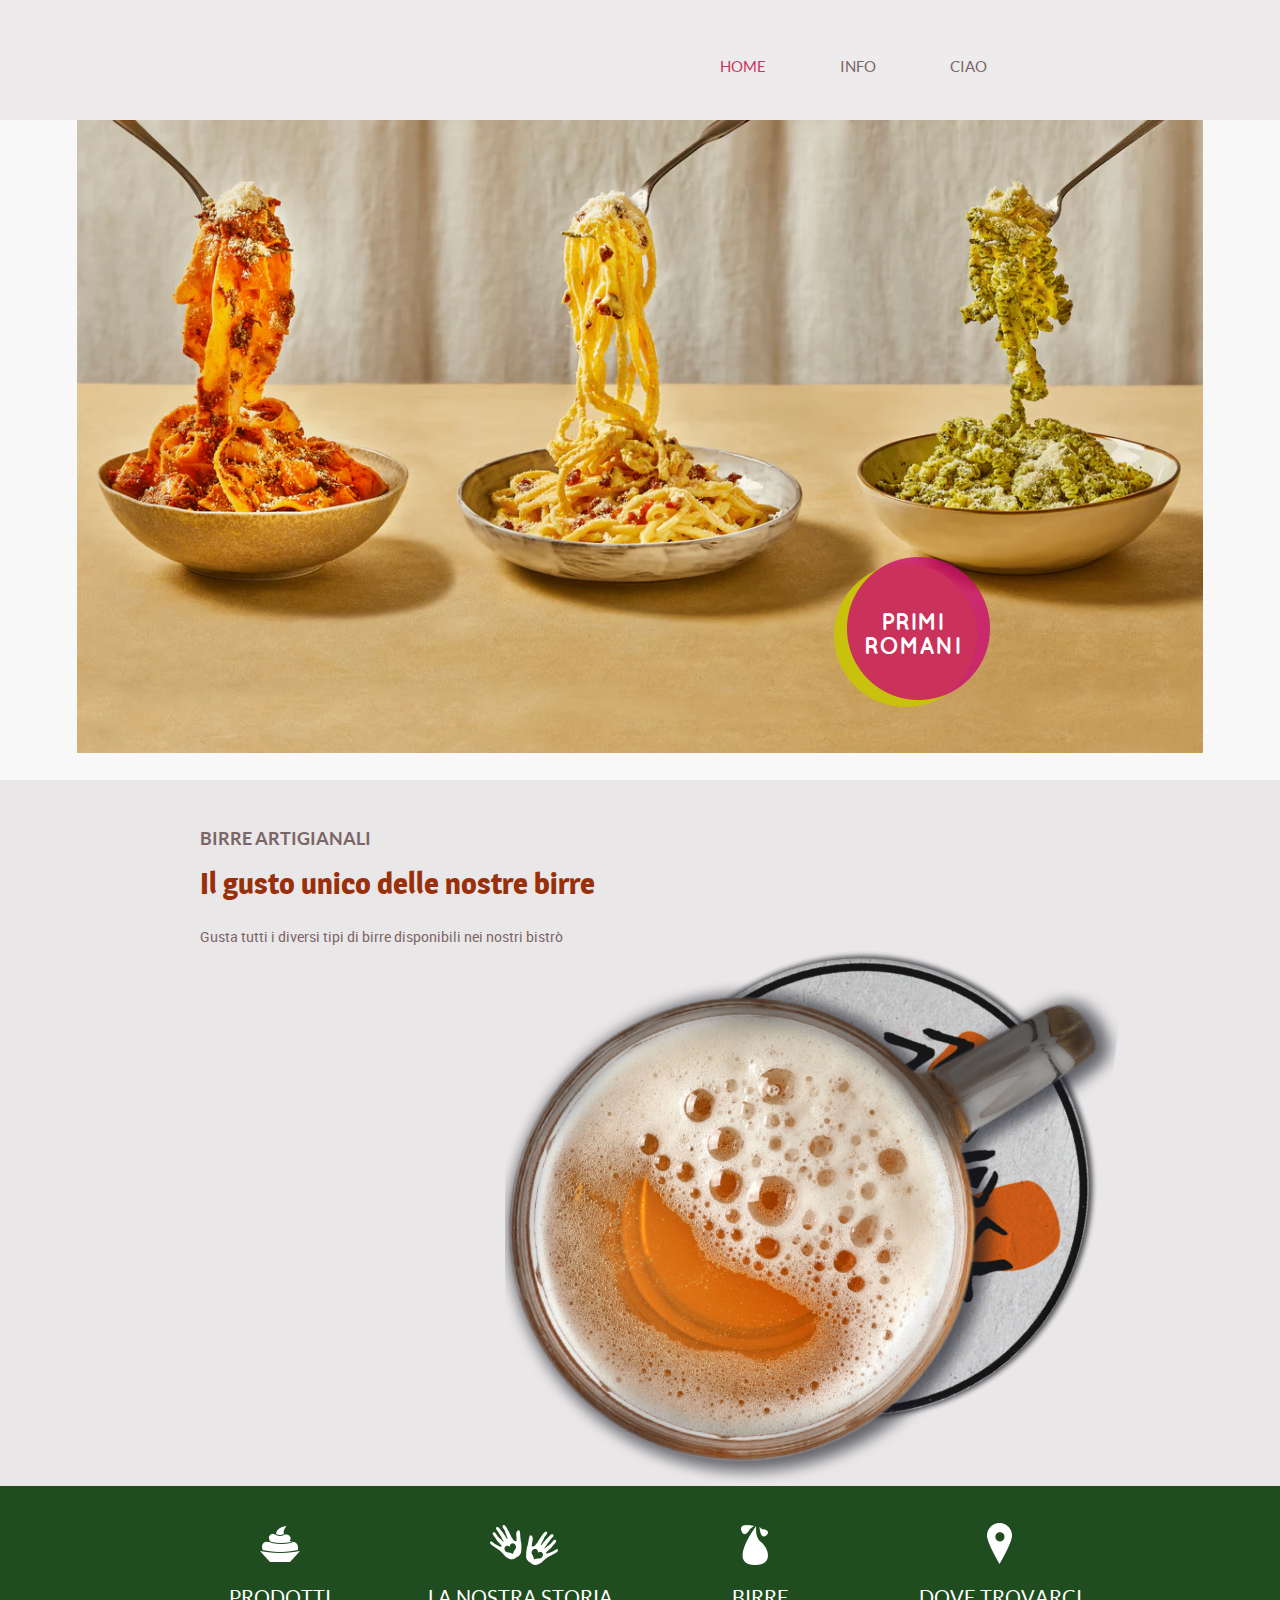
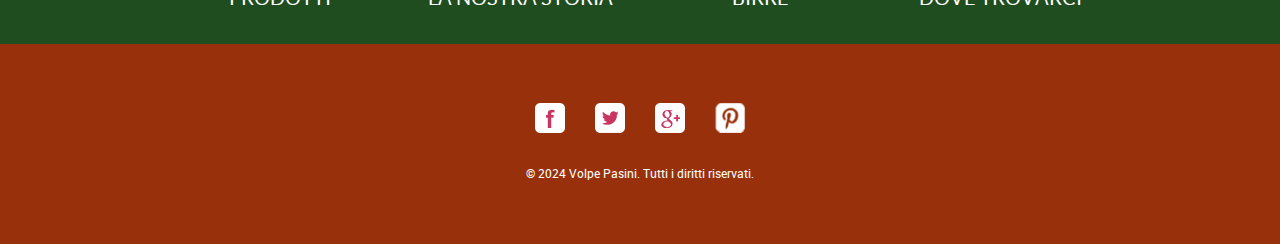
<file: index.html>
<!doctype html>
<!-- Website template by freewebsitetemplates.com -->
<html>
<head>
	<meta charset="UTF-8">
	<meta name="viewport" content="width=device-width, initial-scale=1.0">
	<title>Frozen Yogurt Shop</title>
	<link rel="stylesheet" href="css/style.css" type="text/css">
	<link rel="stylesheet" type="text/css" href="css/mobile.css">
	<script src="js/mobile.js" type="text/javascript"></script>
</head>
<body>
	<div id="page">
		<div id="header">
			<div>
				<ul id="navigation">
					<li class="selected">
						<a href="index.html">Home</a>
					</li>
					<li class="menu">
						<a href="about.html">Info</a>
						<ul class="primary">
							<li>
								<a href="product.html">Prodotti</a>
							</li>
						</ul>
					</li>
					<li>
						<a href="contact.html">ciao</a>
					</li>
				</ul>
			</div>
		</div>
		<div id="body" class="home">
			<div class="header">
				<img src="images/Trio_of_Italian_pasta_dishes_1200x1200.png" alt="">
				<div>
					<a href="product.html">Primi Romani</a>
				</div>
			</div>
			<div class="body">
				<div>
					<div>
						<h1>BIRRE ARTIGIANALI</h1>
						<h2>Il gusto unico delle nostre birre</h2>
						<p>Gusta tutti i diversi tipi di birre disponibili nei nostri bistrò</p>
					</div>
					<img src="images/beer.png" alt="">
				</div>
			</div>
			<div class="footer">
				<div>
					<ul>
						<li>
							<a href="product.html" class="product"></a>
							<h1>PRODOTTI</h1>
						</li>
						<li>
							<a href="about.html" class="about"></a>
							<h1>LA NOSTRA STORIA</h1>
						</li>
						<li>
							<a href="product.html" class="flavor"></a>
							<h1>BIRRE</h1>
						</li>
						<li>
							<a href="contact.html" class="contact"></a>
							<h1>DOVE TROVARCI</h1>
						</li>
					</ul>
				</div>
			</div>
		</div>
		<div id="footer">
			<div>
				<div class="connect">
					<a href="http://freewebsitetemplates.com/go/facebook/" class="facebook">facebook</a>
					<a href="http://freewebsitetemplates.com/go/twitter/" class="twitter">twitter</a>
					<a href="http://freewebsitetemplates.com/go/googleplus/" class="googleplus">googleplus</a>
					<a href="http://pinterest.com/fwtemplates/" class="pinterest">pinterest</a>
				</div>
				<p>&copy; 2024 Volpe Pasini. Tutti i diritti riservati.</p>
			</div>
		</div>
	</div>
</body>
</html>
</file>
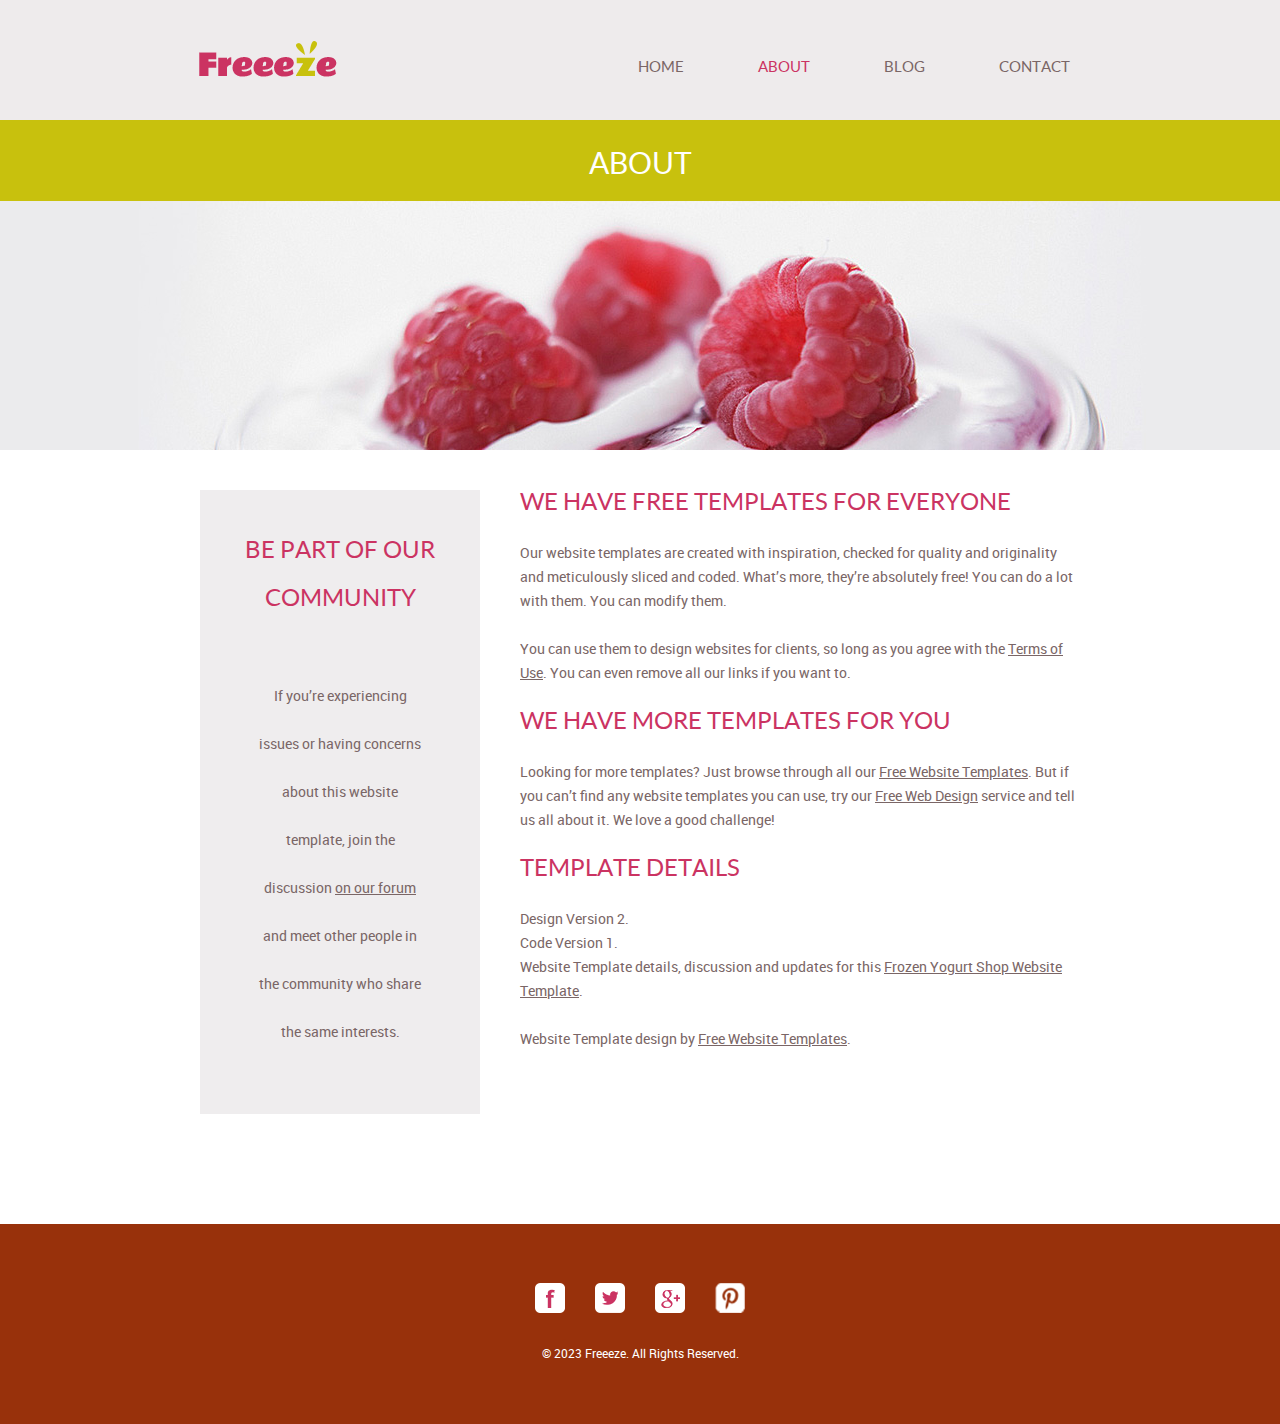
<file: about.html>
<!doctype html>
<!-- Website template by freewebsitetemplates.com -->
<html>
<head>
	<meta charset="UTF-8">
	<meta name="viewport" content="width=device-width, initial-scale=1.0">
	<title>about - Frozen Yogurt Shop</title>
	<link rel="stylesheet" href="css/style.css" type="text/css">
	<link rel="stylesheet" type="text/css" href="css/mobile.css">
	<script src="js/mobile.js" type="text/javascript"></script>
</head>
<body>
	<div id="page">
		<div id="header">
			<div>
				<a href="index.html" class="logo"><img src="images/logo.png" alt=""></a>
				<ul id="navigation">
					<li>
						<a href="index.html">Home</a>
					</li>
					<li class="menu selected">
						<a href="about.html">About</a>
						<ul class="primary">
							<li>
								<a href="product.html">Product</a>
							</li>
						</ul>
					</li>
					<li class="menu">
						<a href="blog.html">Blog</a>
						<ul class="secondary">
							<li>
								<a href="singlepost.html">Single post</a>
							</li>
						</ul>
					</li>
					<li>
						<a href="contact.html">Contact</a>
					</li>
				</ul>
			</div>
		</div>
		<div id="body">
			<div class="header">
				<div>
					<h1>About</h1>
				</div>
			</div>
			<div class="body">
				<img src="images/bg-header-about.jpg" alt="">
			</div>
			<div class="footer">
				<div class="sidebar">
					<h1>Be Part of Our Community</h1>
					<p>If you’re experiencing issues or having concerns about this website template, join the discussion <a href="http://www.freewebsitetemplates.com/forums/">on our forum</a> and meet other people in the community who share the same interests.</p>
				</div>
				<div class="article">
					<h1>We Have Free Templates For Everyone</h1>
					<p>Our website templates are created with inspiration, checked for quality and originality and meticulously sliced and coded. What’s more, they’re absolutely free! You can do a lot with them. You can modify them.</p>
					<p>You can use them to design websites for clients, so long as you agree with the <a href="http://www.freewebsitetemplates.com/about/terms/">Terms of Use</a>. You can even remove all our links if you want to.</p>
					<h1>We Have More Templates For You</h1>
					<p>Looking for more templates? Just browse through all our <a href="http://www.freewebsitetemplates.com/">Free Website Templates</a>. But if you can’t find any website templates you can use, try our <a href="http://www.freewebsitetemplates.com/freewebdesign/">Free Web Design</a> service and tell us all about it. We love a good challenge!</p>
					<h1>Template Details</h1>
					<span>Design Version 2.</span>
					<span>Code Version 1.</span>
					<p>Website Template details, discussion and updates for this <a href="http://www.freewebsitetemplates.com/discuss/frozenyogurtshop/">Frozen Yogurt Shop Website Template</a>.</p>
					<p>Website Template design by  <a href="http://www.freewebsitetemplates.com/">Free Website Templates</a>.</p>
				</div>
			</div>
		</div>
		<div id="footer">
			<div>
				<div class="connect">
					<a href="http://freewebsitetemplates.com/go/facebook/" class="facebook">facebook</a>
					<a href="http://freewebsitetemplates.com/go/twitter/" class="twitter">twitter</a>
					<a href="http://freewebsitetemplates.com/go/googleplus/" class="googleplus">googleplus</a>
					<a href="http://pinterest.com/fwtemplates/" class="pinterest">pinterest</a>
				</div>
				<p>&copy; 2023 Freeeze. All Rights Reserved.</p>
			</div>
		</div>
	</div>
</body>
</html>
</file>
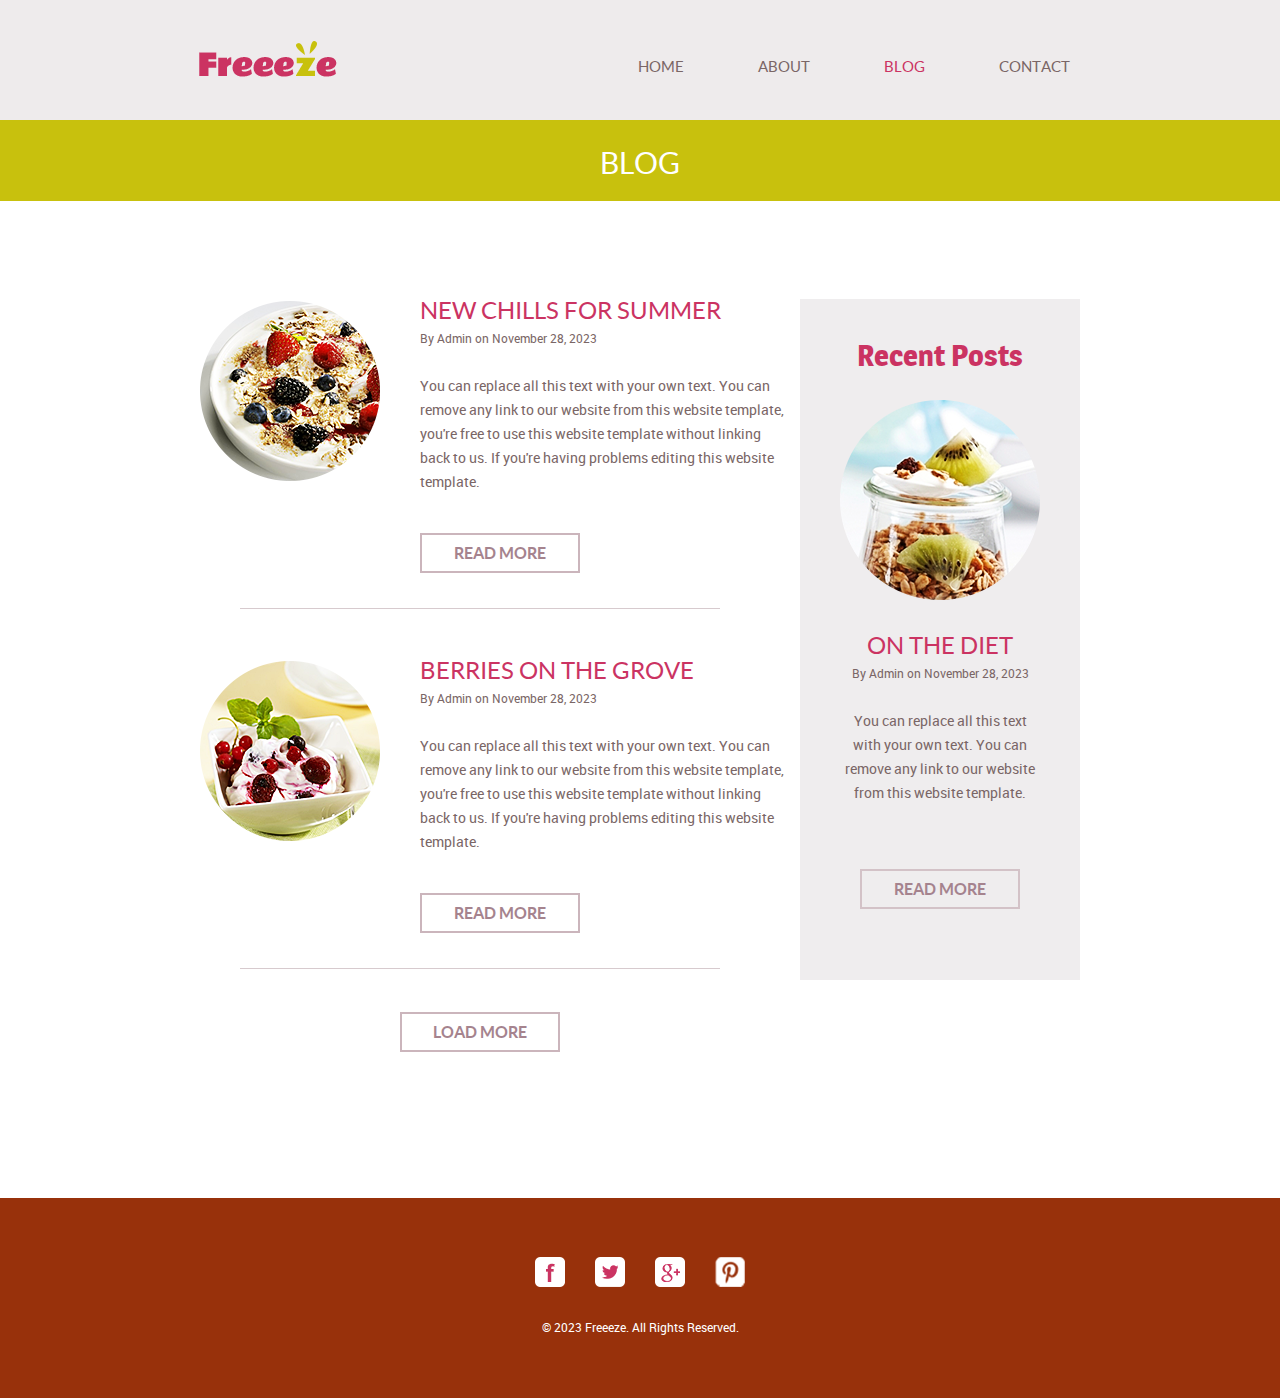
<file: blog.html>
<!doctype html>
<!-- Website template by freewebsitetemplates.com -->
<html>
<head>
	<meta charset="UTF-8">
	<meta name="viewport" content="width=device-width, initial-scale=1.0">
	<title>blog - Frozen Yogurt Shop</title>
	<link rel="stylesheet" href="css/style.css" type="text/css">
	<link rel="stylesheet" type="text/css" href="css/mobile.css">
	<script src="js/mobile.js" type="text/javascript"></script>
</head>
<body>
	<div id="page">
		<div id="header">
			<div>
				<a href="index.html" class="logo"><img src="images/logo.png" alt=""></a>
				<ul id="navigation">
					<li>
						<a href="index.html">Home</a>
					</li>
					<li class="menu">
						<a href="about.html">About</a>
						<ul class="primary">
							<li class="">
								<a href="product.html">Product</a>
							</li>
						</ul>
					</li>
					<li class="menu selected">
						<a href="blog.html">Blog</a>
						<ul class="secondary">
							<li>
								<a href="singlepost.html">Single post</a>
							</li>
						</ul>
					</li>
					<li>
						<a href="contact.html">Contact</a>
					</li>
				</ul>
			</div>
		</div>
		<div id="body">
			<div class="header">
				<div>
					<h1>Blog</h1>
				</div>
			</div>
			<div class="blog">
				<div class="featured">
					<ul>
						<li>
							<img src="images/new-chills.png" alt="">
							<div>
								<h1>NEW CHILLS FOR SUMMER</h1>
								<span>By Admin on November 28, 2023</span>
								<p>You can replace all this text with your own text. You can remove any link to our website from this website template, you're free to use this website template without linking back to us. If you're having problems editing this website template.</p>
								<a href="singlepost.html" class="more">Read More</a>
							</div>
						</li>
						<li>
							<img src="images/berries.png" alt="">
							<div>
								<h1>BERRIES ON THE GROVE</h1>
								<span>By Admin on November 28, 2023</span>
								<p>You can replace all this text with your own text. You can remove any link to our website from this website template, you're free to use this website template without linking back to us. If you're having problems editing this website template.</p>
								<a href="singlepost.html" class="more">Read More</a>
							</div>
						</li>
					</ul>
					<a href="blog.html" class="load">Load More</a>
				</div>
				<div class="sidebar">
					<h1>Recent Posts</h1>
					<img src="images/on-diet.png" alt="">
					<h2>ON THE DIET</h2>
					<span>By Admin on November 28, 2023</span>
					<p>You can replace all this text with your own text. You can remove any link to our website from this website template.</p>
					<a href="singlepost.html" class="more">Read More</a>
				</div>
			</div>
		</div>
		<div id="footer">
			<div>
				<div class="connect">
					<a href="http://freewebsitetemplates.com/go/facebook/" class="facebook">facebook</a>
					<a href="http://freewebsitetemplates.com/go/twitter/" class="twitter">twitter</a>
					<a href="http://freewebsitetemplates.com/go/googleplus/" class="googleplus">googleplus</a>
					<a href="http://pinterest.com/fwtemplates/" class="pinterest">pinterest</a>
				</div>
				<p>&copy; 2023 Freeeze. All Rights Reserved.</p>
			</div>
		</div>
	</div>
</body>
</html>
</file>
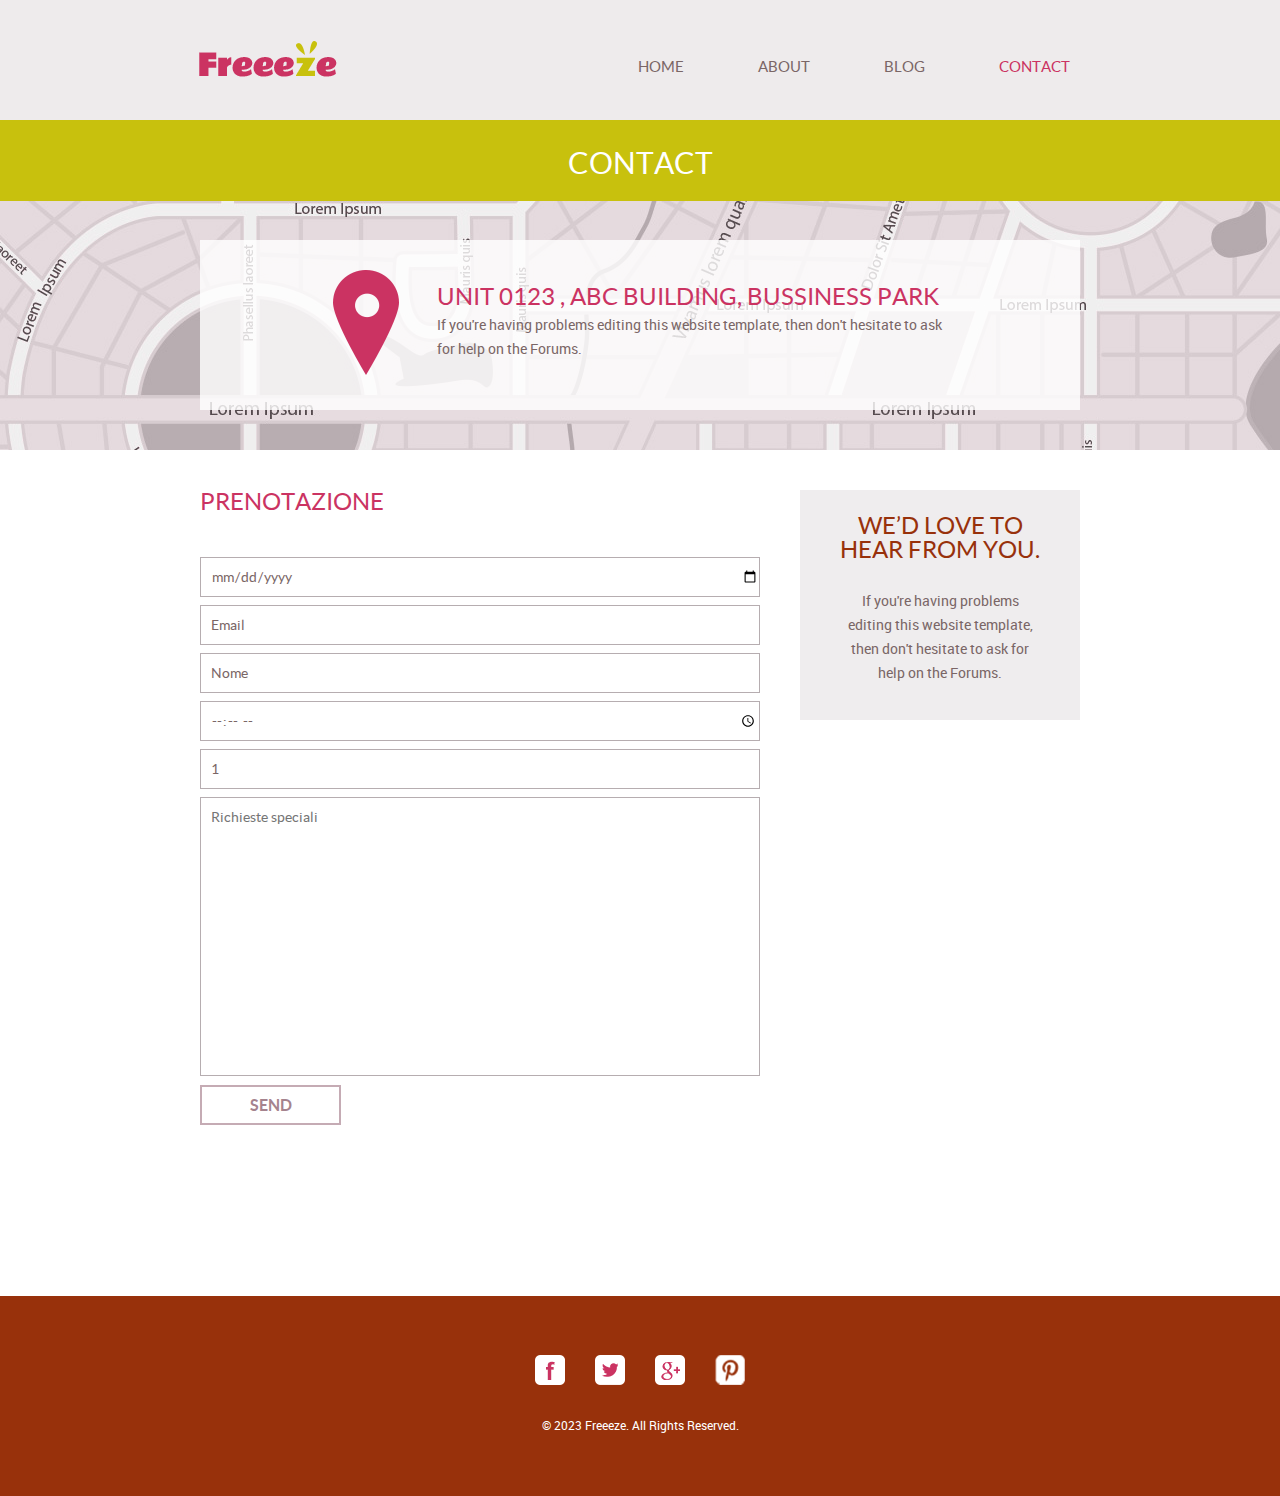
<file: contact.html>
<!doctype html>
<!-- Website template by freewebsitetemplates.com -->
<html>
<head>
	<meta charset="UTF-8">
	<meta name="viewport" content="width=device-width, initial-scale=1.0">
	<title>contact - Frozen Yogurt Shop</title>
	<link rel="stylesheet" href="css/style.css" type="text/css">
	<link rel="stylesheet" type="text/css" href="css/mobile.css">
	<script src="js/mobile.js" type="text/javascript"></script>
</head>
<body>
	<div id="page">
		<div id="header">
			<div>
				<a href="index.html" class="logo"><img src="images/logo.png" alt=""></a>
				<ul id="navigation">
					<li>
						<a href="index.html">Home</a>
					</li>
					<li class="menu">
						<a href="about.html">About</a>
						<ul class="primary">
							<li>
								<a href="product.html">Product</a>
							</li>
						</ul>
					</li>
					<li class="menu">
						<a href="blog.html">Blog</a>
						<ul class="secondary">
							<li>
								<a href="singlepost.html">Single post</a>
							</li>
						</ul>
					</li>
					<li class="selected">
						<a href="contact.html">Contact</a>
					</li>
				</ul>
			</div>
		</div>
		<div id="body" class="contact">
			<div class="header">
				<div>
					<h1>Contact</h1>
				</div>
			</div>
			<div class="body">
				<div>
					<div>
						<img src="images/check-in.png" alt="">
						<h1>UNIT 0123 , ABC BUILDING, BUSSINESS PARK</h1>
						<p>If you're having problems editing this website template, then don't hesitate to ask for help on the Forums.</p>
					</div>
				</div>
			</div>
			<div class="footer">
				<div class="contact">
					<h1>Prenotazione</h1>
					<form action="https://api.web3forms.com/submit" method="POST">
						<input type="hidden" name="access_key" value="133c48c6-4453-46de-ab78-dfce3ee6fa3d">
						<input type="date" name="Data" value="Name" onblur="this.value=!this.value?'Name':this.value;" onfocus="this.select()" onclick="this.value='';">
						<input type="email" name="Email" value="Email" onblur="this.value=!this.value?'Email':this.value;" onfocus="this.select()" onclick="this.value='';">
						<input type="name" name="nome" value="Nome" onblur="this.value=!this.value?'Email':this.value;" onfocus="this.select()" onclick="this.value='';">
						<input type="time" name="Orario" value="Subject" onblur="this.value=!this.value?'Subject':this.value;" onfocus="this.select()" onclick="this.value='';">
						<input type="number" name="Persona" value="1" onblur="this.value=!this.value?'Email':this.value;" onfocus="this.select()" onclick="this.value='';">
						<textarea name="RIhcieste speciali" cols="50" rows="7" placeholder="Richieste speciali"></textarea>
						<input type="submit" value="Send" id="submit">
					</form>
				</div>
				<div class="section">
					<h1>WE’D LOVE TO HEAR FROM YOU.</h1>
					<p>If you're having problems editing this website template, then don't hesitate to ask for help on the Forums.</p>
				</div>
			</div>
		</div>
		<div id="footer">
			<div>
				<div class="connect">
					<a href="http://freewebsitetemplates.com/go/facebook/" class="facebook">facebook</a>
					<a href="http://freewebsitetemplates.com/go/twitter/" class="twitter">twitter</a>
					<a href="http://freewebsitetemplates.com/go/googleplus/" class="googleplus">googleplus</a>
					<a href="http://pinterest.com/fwtemplates/" class="pinterest">pinterest</a>
				</div>
				<p>&copy; 2023 Freeeze. All Rights Reserved.</p>
			</div>
		</div>
	</div>
</body>
</html>
</file>
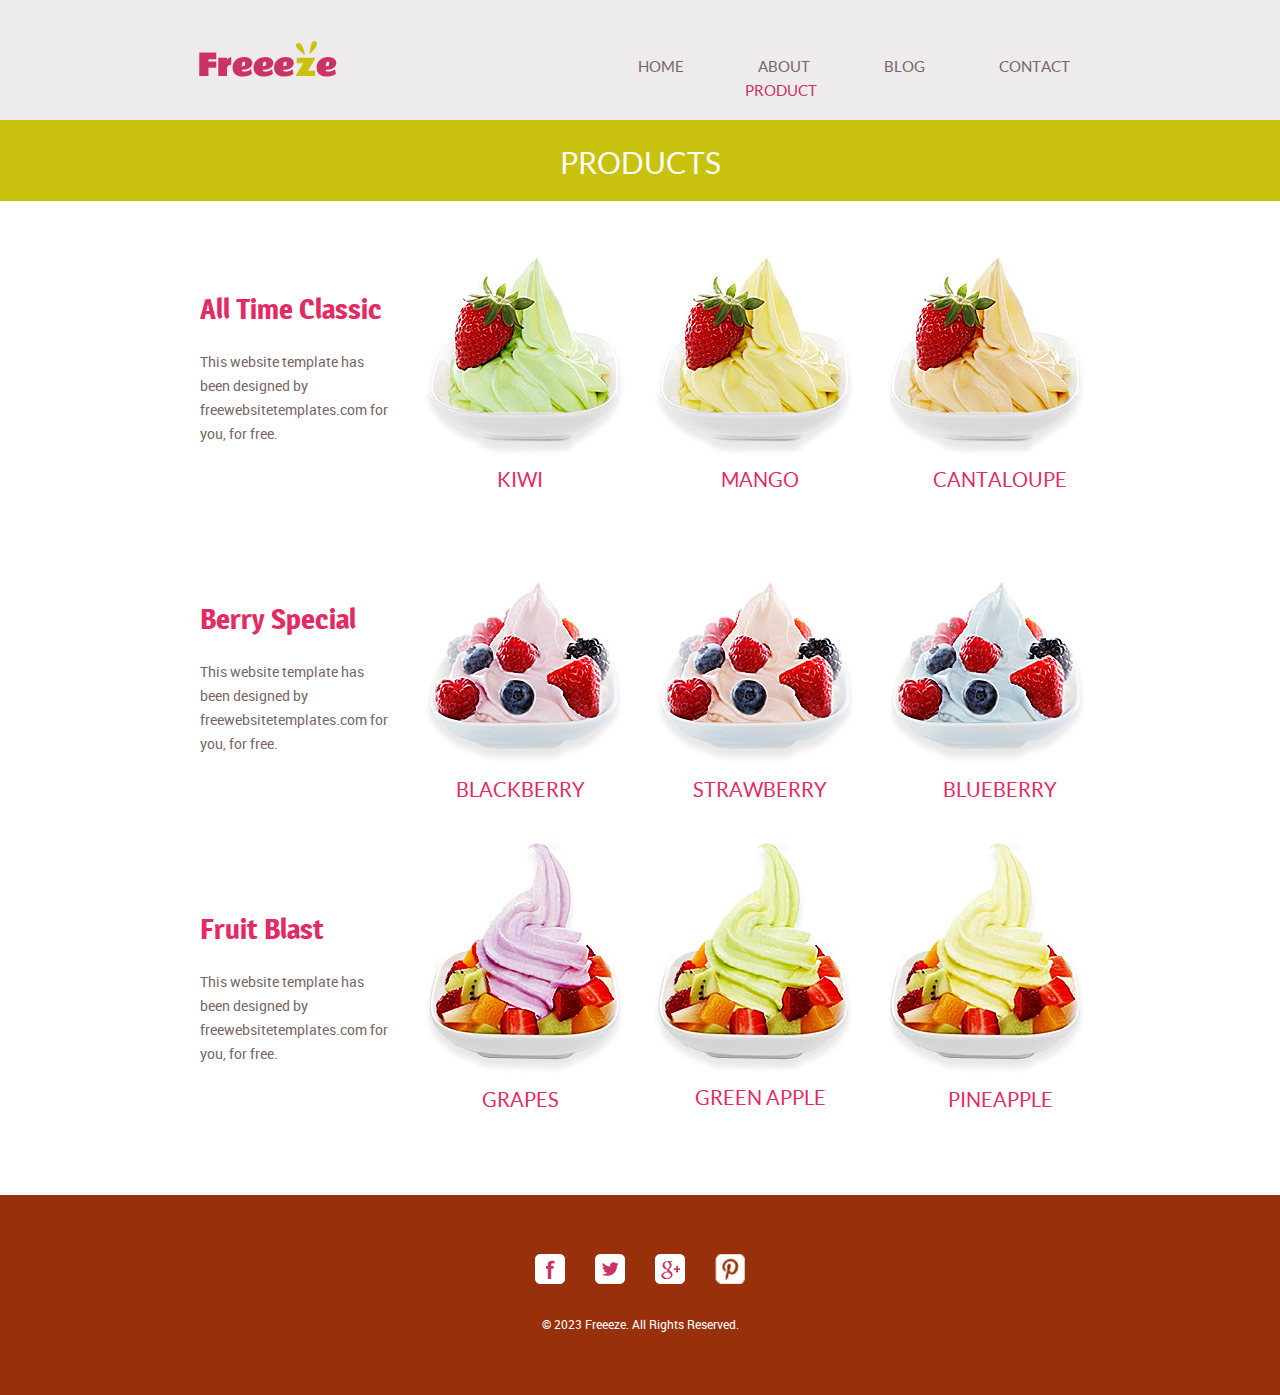
<file: product.html>
<!doctype html>
<!-- Website template by freewebsitetemplates.com -->
<html>
<head>
	<meta charset="UTF-8">
	<meta name="viewport" content="width=device-width, initial-scale=1.0">
	<title>product - Frozen Yogurt Shop</title>
	<link rel="stylesheet" href="css/style.css" type="text/css">
	<link rel="stylesheet" type="text/css" href="css/mobile.css">
	<script src="js/mobile.js" type="text/javascript"></script>
</head>
<body>
	<div id="page">
		<div id="header">
			<div>
				<a href="index.html" class="logo"><img src="images/logo.png" alt=""></a>
				<ul id="navigation">
					<li>
						<a href="index.html">Home</a>
					</li>
					<li class="menu">
						<a href="about.html">About</a>
						<ul id="selected" class="primary">
							<li class="">
								<a href="product.html">Product</a>
							</li>
						</ul>
					</li>
					<li class="menu">
						<a href="blog.html">Blog</a>
						<ul class="secondary">
							<li>
								<a href="singlepost.html">Single post</a>
							</li>
						</ul>
					</li>
					<li>
						<a href="contact.html">Contact</a>
					</li>
				</ul>
			</div>
		</div>
		<div id="body">
			<div class="header">
				<div>
					<h1>Products</h1>
				</div>
			</div>
			<div>
				<ul>
					<li>
						<h1>All Time Classic</h1>
						<p>This website template has been designed by freewebsitetemplates.com for you, for free.</p>
					</li>
					<li>
						<img src="images/kiwi.jpg" alt="">
						<h2>Kiwi</h2>
					</li>
					<li>
						<img src="images/mango.jpg" alt="">
						<h2>Mango</h2>
					</li>
					<li>
						<img src="images/cantaloupe.jpg" alt="">
						<h2>Cantaloupe</h2>
					</li>
				</ul>
				<ul>
					<li>
						<h1>Berry Special</h1>
						<p>This website template has been designed by freewebsitetemplates.com for you, for free.</p>
					</li>
					<li>
						<img src="images/blackberry.jpg" alt="">
						<h2>blackberry</h2>
					</li>
					<li>
						<img src="images/strawberry.jpg" alt="">
						<h2>Strawberry</h2>
					</li>
					<li>
						<img src="images/blueberry.jpg" alt="">
						<h2>BLUEBERRY</h2>
					</li>
				</ul>
				<ul>
					<li>
						<h1>Fruit Blast</h1>
						<p>This website template has been designed by freewebsitetemplates.com for you, for free.</p>
					</li>
					<li>
						<img src="images/grapes.jpg" alt="">
						<h2>Grapes</h2>
					</li>
					<li>
						<img src="images/green-apple.jpg" alt="">
						<h2>Green Apple</h2>
					</li>
					<li>
						<img src="images/pineapple.jpg" alt="">
						<h2>Pineapple</h2>
					</li>
				</ul>
			</div>
		</div>
		<div id="footer">
			<div>
				<div class="connect">
					<a href="http://freewebsitetemplates.com/go/facebook/" class="facebook">facebook</a>
					<a href="http://freewebsitetemplates.com/go/twitter/" class="twitter">twitter</a>
					<a href="http://freewebsitetemplates.com/go/googleplus/" class="googleplus">googleplus</a>
					<a href="http://pinterest.com/fwtemplates/" class="pinterest">pinterest</a>
				</div>
				<p>&copy; 2023 Freeeze. All Rights Reserved.</p>
			</div>
		</div>
	</div>
</body>
</html>
</file>
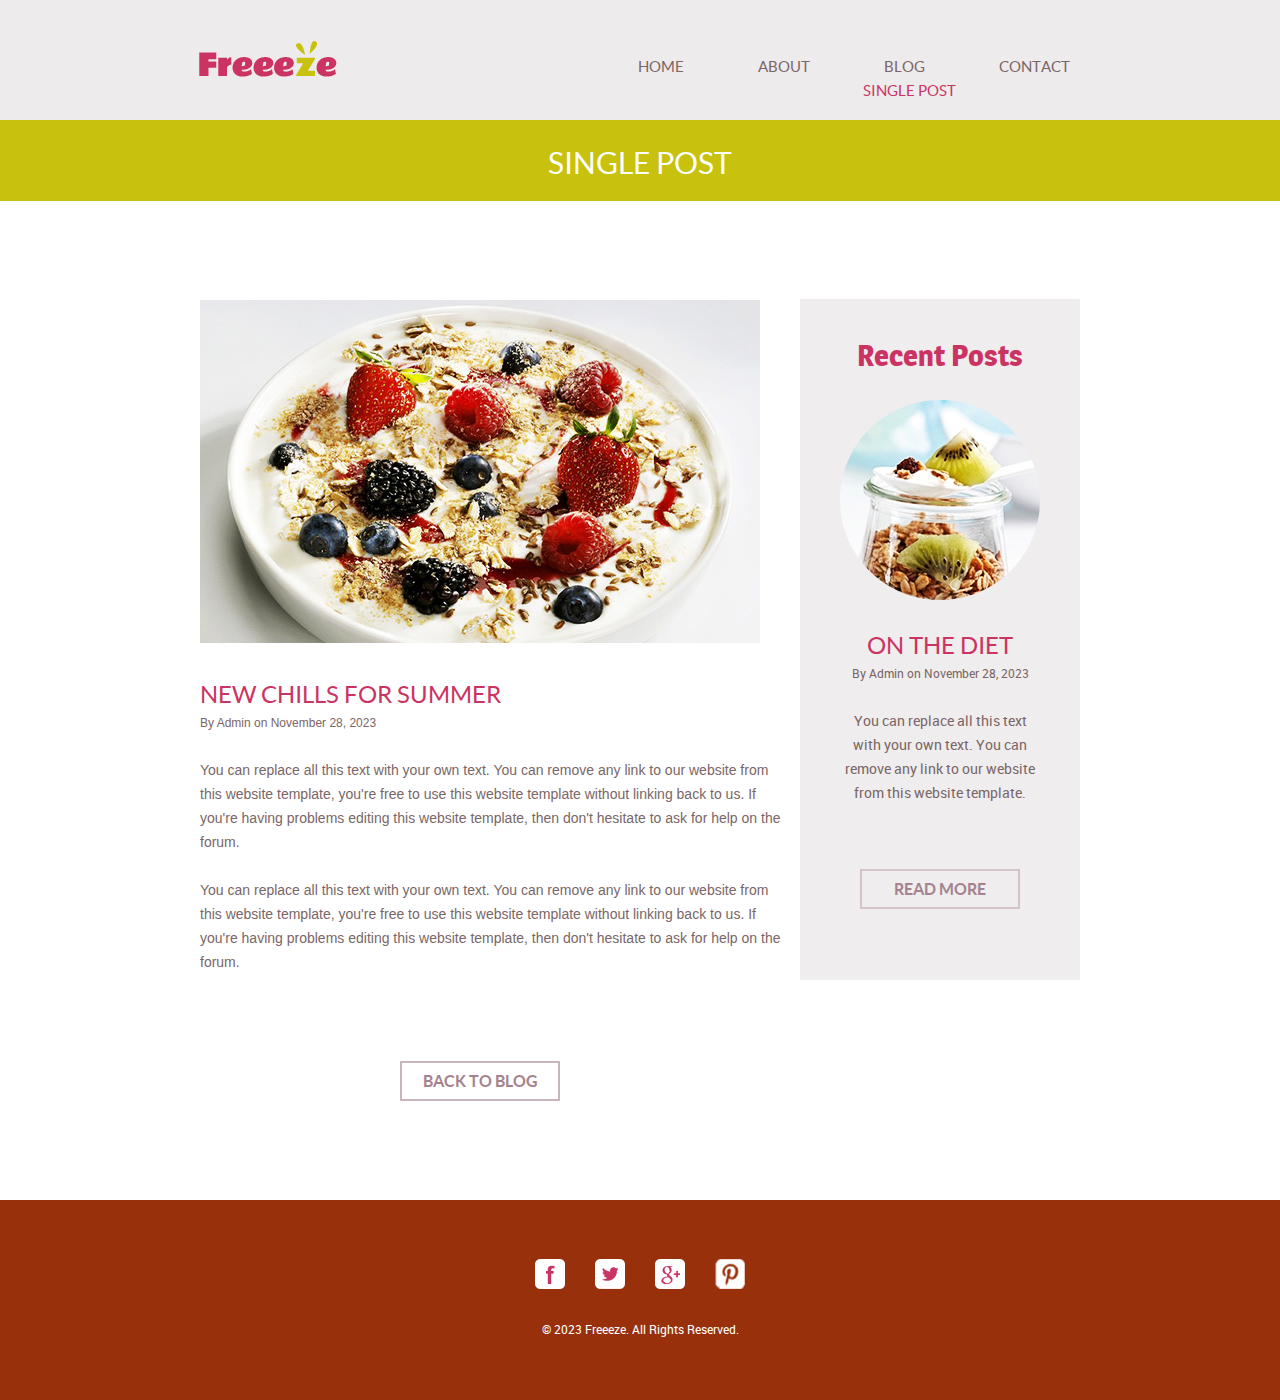
<file: singlepost.html>
<!doctype html>
<!-- Website template by freewebsitetemplates.com -->
<html>
<head>
	<meta charset="UTF-8">
	<meta name="viewport" content="width=device-width, initial-scale=1.0">
	<title>singlepost - Frozen Yogurt Shop</title>
	<link rel="stylesheet" href="css/style.css" type="text/css">
	<link rel="stylesheet" type="text/css" href="css/mobile.css">
	<script src="js/mobile.js" type="text/javascript"></script>
</head>
<body>
	<div id="page">
		<div id="header">
			<div>
				<a href="index.html" class="logo"><img src="images/logo.png" alt=""></a>
				<ul id="navigation">
					<li>
						<a href="index.html">Home</a>
					</li>
					<li class="menu">
						<a href="about.html">About</a>
						<ul class="primary">
							<li class="">
								<a href="product.html">Product</a>
							</li>
						</ul>
					</li>
					<li class="menu">
						<a href="blog.html">Blog</a>
						<ul id="selected" class="secondary">
							<li>
								<a href="singlepost.html">Single post</a>
							</li>
						</ul>
					</li>
					<li>
						<a href="contact.html">Contact</a>
					</li>
				</ul>
			</div>
		</div>
		<div id="body">
			<div class="header">
				<div>
					<h1>Single Post</h1>
				</div>
			</div>
			<div class="singlepost">
				<div class="featured">
					<img src="images/strwberry-delights.jpg" alt="">
					<h1>NEW CHILLS FOR SUMMER</h1>
					<span>By Admin on November 28, 2023</span>
					<p>You can replace all this text with your own text. You can remove any link to our website from this website template, you're free to use this website template without linking back to us. If you're having problems editing this website template, then don't hesitate to ask for help on the forum.</p>
					<p>You can replace all this text with your own text. You can remove any link to our website from this website template, you're free to use this website template without linking back to us. If you're having problems editing this website template, then don't hesitate to ask for help on the forum.</p>
					<a href="blog.html" class="load">back to blog</a>
				</div>
				<div class="sidebar">
					<h1>Recent Posts</h1>
					<img src="images/on-diet.png" alt="">
					<h2>ON THE DIET</h2>
					<span>By Admin on November 28, 2023</span>
					<p>You can replace all this text with your own text. You can remove any link to our website from this website template.</p>
					<a href="singlepost.html" class="more">Read More</a>
				</div>
			</div>
		</div>
		<div id="footer">
			<div>
				<div class="connect">
					<a href="http://freewebsitetemplates.com/go/facebook/" class="facebook">facebook</a>
					<a href="http://freewebsitetemplates.com/go/twitter/" class="twitter">twitter</a>
					<a href="http://freewebsitetemplates.com/go/googleplus/" class="googleplus">googleplus</a>
					<a href="http://pinterest.com/fwtemplates/" class="pinterest">pinterest</a>
				</div>
				<p>&copy; 2023 Freeeze. All Rights Reserved.</p>
			</div>
		</div>
	</div>
</body>
</html>
</file>
<file: css/style.css>
/* Website template by freewebsitetemplates.com */
body {
	margin: 0;
	padding: 0;
	position: relative;
	width: auto;
}
body #page {
	margin: 0;
	overflow: hidden;
	padding: 0;
	width: auto;
}
a {
	text-decoration: none;
	outline: none;
}
a:active {
	background: none;
}
img {
	border: none;
}
/*-------------------------------------------FONTS---------------------------------------------*/
@font-face {
	font-family: 'roboto-regular-webfont';
	src: url('../fonts/roboto-regular-webfont.eot');
	src: url('../fonts/roboto-regular-webfont.woff') format('woff'), url('../fonts/roboto-regular-webfont.ttf') format('truetype'), url('../fonts/roboto-regular-webfont.svg') format('svg');
}
@font-face {
	font-family: 'quicksand-bold-webfont';
	src: url('../fonts/quicksand-bold-webfont.eot');
	src: url('../fonts/quicksand-bold-webfont.woff') format('woff'), url('../fonts/quicksand-bold-webfont.ttf') format('truetype'), url('../fonts/quicksand-bold-webfont.svg') format('svg');
}
@font-face {
	font-family: 'magra-bold-webfont';
	src: url('../fonts/magra-bold-webfont.eot');
	src: url('../fonts/magra-bold-webfont.woff') format('woff'), url('../fonts/magra-bold-webfont.ttf') format('truetype'), url('../fonts/magra-bold-webfont.svg') format('svg');
}
@font-face {
	font-family: 'lato-regular-webfont';
	src: url('../fonts/lato-regular-webfont.eot');
	src: url('../fonts/lato-regular-webfont.woff') format('woff'), url('../fonts/lato-regular-webfont.ttf') format('truetype'), url('../fonts/lato-regular-webfont.svg') format('svg');
}
@font-face {
	font-family: 'lato-bold-webfont';
	src: url('../fonts/lato-bold-webfont.eot');
	src: url('../fonts/lato-bold-webfont.woff') format('woff'), url('../fonts/lato-bold-webfont.ttf') format('truetype'), url('../fonts/lato-bold-webfont.svg') format('svg');
}
/*----------------------------------------header-styles---------------------------------------*/
#header {
	background-color: #eeebec;
	margin: 0;
	padding: 0;
	position: relative;
	width: 100%;
}
#header div {
	margin: 0 auto;
	max-width: 940px;
	overflow: hidden;
	padding: 41px 10px 27px;
}
#header div a.logo {
	float: left;
	margin: 0 0 0 29px;
	padding: 0;
	width: auto;
}
#header div a.logo img {
	display: block;
	margin: 0;
	padding: 0;
	width: auto;
}
#header div ul {
	display: inline-block;
	float: right;
	list-style: none outside none;
	margin: 0 auto;
	padding: 17px 0 0;
	text-align: center;
	width: 513px;
}
#header div ul li {
	display: inline-block;
	*float: left; /* Needed for IE7 and old versions */
	margin: 0 35px;
	padding: 0;
	position: relative;
	width: auto;
}
#header div ul li a {
	color: #7a6666;
	font-family: lato-regular-webfont;
	font-size: 15px;
	font-weight: normal;
	line-height: 15px;
	margin: 0;
	padding: 0;
	text-align: center;
	text-transform: uppercase;
}
#header div ul li.selected a, #header div ul li.selected a:hover {
	color: #cb3362;
}
#header div ul li a:hover, #header div ul li.menu:hover ul li a {
	color: black;
}
#header div ul li ul li a {
	color: #cb3362;
	font-family: lato-regular-webfont;
	font-size: 15px;
	font-weight: normal;
	line-height: 15px;
	margin: 0;
	padding: 0;
	text-align: center;
	text-transform: uppercase;
}
#header div ul li.menu {
	min-height: 35px;
	z-index: 80;
}
#header div ul li.menu ul {
	display: block;
	float: none;
	left: -99999px;
	margin: 0;
	padding: 0;
	position: absolute;
	top: 24px;
	width: 106px;
	z-index: 90;
}
#header div ul li.menu:hover ul.primary, #header div ul li.menu ul#selected.primary {
	left: -30px;
}
#header div ul li.menu:hover ul.secondary, #header div ul li.menu ul#selected.secondary {
	left: -27px;
}
#header div ul li.menu ul li {
	float: none;
	margin: 0;
	padding: 0;
}
/*----------------------------------------body-home-styles---------------------------------------*/
#body.home {
	margin: 0;
	overflow: hidden;
	padding: 0;
	position: relative;
	width: 100%;
}
#body.home div.header {
	background-color: #f8f8f8;
	margin: 0;
	max-width: none;
	overflow: hidden;
	padding: 0;
	width: 100%;
}
#body.home div.header img {
	display: block;
	left: 50%;
	margin: 0 auto 0 -563px;
	padding: 0;
	position: absolute;
	width: 1126px;
}
#body.home div.header div {
	margin: 0 auto;
	max-width: 960px;
	min-height: 660px;
	padding: 0;
	position: relative;
}
#body.home div.header div a {
	background: url(../images/icons.png) no-repeat 0 -128px;
	color: #FFFFFF;
	display: block;
	font-family: quicksand-bold-webfont;
	font-size: 24px;
	font-weight: normal;
	height: 99px;
	line-height: 24px;
	margin: 0;
	padding: 52px 0 0;
	position: absolute;
	right: 130px;
	text-align: center;
	text-transform: uppercase;
	top: 437px;
	width: 156px;
	z-index: 90;
}
#body.home div.body {
	background-color: #eae7e8;
	margin: 0;
	max-width: none;
	padding: 0;
	width: 100%;
}
#body.home div.body div {
	margin: 0 auto;
	max-width: 960px;
	overflow: hidden;
	padding: 0;
}
#body.home div.body div div {
	float: left;
	margin: 0;
	padding: 0 0 0 40px;
	width: 560px;
}
#body.home div.body div img {
	display: block;
	float: right;
	left: 0;
	margin: 0;
	padding: 0;
	position: relative;
	width: auto;
}
#body.home div.body div div h1 {
	color: #7A6666;
	display: block;
	font-family: lato-bold-webfont;
	font-size: 18px;
	font-weight: normal;
	line-height: 24px;
	margin: 0;
	padding: 47px 0 18px;
	text-align: left;
	text-transform: uppercase;
	width: 560px;
}
#body.home div.body div div h2 {
	color: rgb(152, 49, 11);;
	display: block;
	font-family: magra-bold-webfont;
	font-size: 30px;
	font-weight: normal;
	line-height: 30px;
	margin: 0;
	padding: 0 0 26px;
	text-align: left;
	text-transform: none;
	width: 560px;
}
#body.home div.body div div p {
	color: #7a6666;
	display: block;
	font-family: roboto-regular-webfont;
	font-size: 14px;
	font-weight: normal;
	line-height: 24px;
	margin: 0;
	padding: 0;
	text-align: left;
	width: 560px;
}
#body.home div.body div div p a {
	color: #7a6666;
	display: block;
	font-family: roboto-regular-webfont;
	font-size: 14px;
	font-weight: normal;
	line-height: 24px;
	margin: 0;
	padding: 0;
	text-decoration: underline;
}
#body.home div.body div div p a:hover {
	color: #c8c10d;
}
#body.home div.footer {
	background-color:  rgba(2, 53, 2, 0.881);
	margin: 0;
	max-width: none;
	padding: 0;
	width: 100%;
}
#body.home div.footer div {
	margin: 0 auto;
	max-width: 960px;
	padding: 0;
}
#body.home div.footer div ul {
	display: inline-block;
	list-style: none outside none;
	margin: 0;
	padding: 36px 0 32px;
	width: 100%;
}
#body.home div.footer div ul li {
	float: left;
	margin: 0 10px;
	padding: 0;
	width: 220px;
}
#body.home div.footer div ul li a {
	background: url(../images/icons.png) no-repeat;
	display: block;
	height: 44px;
	margin: 0 auto 22px;
	padding: 0;
	width: 80px;
}
#body.home div.footer div ul li a.product {
	background-position: 0 -372px;
}
#body.home div.footer div ul li a.about {
	background-position: 0 -418px;
}
#body.home div.footer div ul li a.flavor {
	background-position: 0 -280px;
}
#body.home div.footer div ul li a.contact {
	float: none;
	background-position: 0 -326px;
}
#body.home div.footer div ul li h1 {
	color: #ffffff;
	font-family: lato-regular-webfont;
	font-size: 20px;
	font-weight: normal;
	line-height: 20px;
	margin: 0;
	padding: 0;
	text-align: center;
	text-transform: uppercase;
}
/*----------------------------------------body-styles---------------------------------------*/
#body {
	margin: 0;
	overflow: hidden;
	padding: 0;
	position: relative;
	width: 100%;
}
#body div.header {
	background-color: #c8c10d;
	margin: 0 auto;
	max-width: none;
	overflow: hidden;
	padding: 0;
}
#body div.header div {
	margin: 0 auto;
	max-width: 960px;
	padding: 0;
}
#body div.header div h1 {
	color: #FFFFFF;
	font-family: lato-regular-webfont;
	font-size: 30px;
	font-weight: normal;
	line-height: 30px;
	margin: 0;
	padding: 28px 0 23px;
	text-align: center;
	text-transform: uppercase;
}
#body div.body {
	background-color: #ebebed;
	margin: 0;
	max-width: none;
	min-height: 249px;
	overflow: hidden;
	padding: 0;
	width: 100%;
}
#body div.body img {
	display: block;
	left: 50%;
	margin: 0 auto 0 -507px;
	padding: 0;
	position: absolute;
	width: 1014px;
}
#body div.footer {
	margin: 0 auto;
	max-width: 960px;
	overflow: hidden;
	padding: 40px 0 110px;
}
#body div.footer div.sidebar {
	background-color: #EFEDEE;
	float: left;
	margin: 0 10px 0 40px;
	padding: 36px 0 34px;
	width: 280px;
}
#body div.footer div.article {
	float: left;
	margin: 0;
	padding: 0 0 0 30px;
	width: 560px;
}
#body div.footer div.sidebar h1 {
	display: block;
	line-height: 48px;
	margin: 0 auto;
	padding: 0 0 50px;
	text-align: center;
	width: 193px;
}
#body div.footer div.sidebar p {
	display: block;
	line-height: 48px;
	margin: 0 auto;
	text-align: center;
	width: 169px;
}
#body div.footer div h1 {
	color: #CB3362;
	font-family: lato-regular-webfont;
	font-size: 24px;
	font-weight: normal;
	line-height: 24px;
	margin: 0;
	padding: 0 0 27px;
	text-align: left;
	text-transform: uppercase;
}
#body div.footer div p, #body div.footer div span {
	color: #7A6666;
	font-family: roboto-regular-webfont;
	font-size: 14px;
	font-weight: normal;
	line-height: 24px;
	margin: 0;
	padding: 0 0 24px;
	text-align: left;
}
#body div.footer div span {
	display: block;
	margin: 0;
	padding: 0;
}
#body div.footer div p a {
	color: #7a6666;
	font-family: roboto-regular-webfont;
	font-size: 14px;
	font-weight: normal;
	line-height: 24px;
	margin: 0;
	padding: 0;
	text-decoration: underline;
}
#body div.footer div p a:hover, #body div ul li p a:hover, #body div.blog .featured ul li div p a:hover, #body div.blog .sidebar p a:hover, #body div.blog .featured p a:hover, #body.contact div.body div div p a:hover {
	color: #c8c10d;
}
#body div {
	margin: 0 auto;
	max-width: 960px;
	padding: 7px 0 57px;
}
#body div ul {
	display: inline-block;
	list-style: none outside none;
	margin: 0;
	overflow: hidden;
	padding: 0 0 22px;
	width: 100%;
}
#body div ul li {
	float: left;
	margin: 0 10px;
	padding: 0;
	width: 220px;
}
#body div ul li h1 {
	color: #E32A62;
	font-family: magra-bold-webfont;
	font-size: 28px;
	font-weight: normal;
	line-height: 28px;
	margin: 0;
	padding: 87px 0 27px 30px;
	text-align: left;
	text-transform: capitalize;
}
#body div ul li p {
	color: #7A6666;
	font-family: roboto-regular-webfont;
	font-size: 14px;
	font-weight: normal;
	line-height: 24px;
	margin: 0;
	padding: 0 0 0 30px;
	text-align: left;
	width: 190px;
}
#body div ul li p a {
	color: #7a6666;
	font-family: roboto-regular-webfont;
	font-size: 14px;
	font-weight: normal;
	line-height: 24px;
	margin: 0;
	padding: 0;
	text-decoration: underline;
}
#body div ul li img {
	display: block;
	margin: 0 auto 15px;
	padding: 0;
	width: auto;
}
#body div ul li h2 {
	color: #e32a62;
	font-family: lato-regular-webfont;
	font-size: 20px;
	font-weight: normal;
	line-height: 24px;
	margin: 0;
	padding: 0;
	text-align: center;
	text-transform: uppercase;
}
#body div.blog {
	margin: 0 auto;
	max-width: 960px;
	overflow: hidden;
	padding: 98px 0 146px;
}
#body div.singlepost {
	margin: 0 auto;
	max-width: 960px;
	overflow: hidden;
	padding: 98px 0 99px;
}
#body div.blog .featured {
	float: left;
	margin: 0 10px;
	padding: 0;
	width: 620px;
}
#body div.singlepost .featured {
	float: left;
	margin: 0 10px;
	padding: 0;
	width: 620px;
}
#body div.blog .featured ul {
	display: inline-block;
	list-style: none;
	margin: 0;
	overflow: hidden;
	padding: 0;
	width: 100%;
}
#body div.blog .featured ul li:first-child {
	margin: 0 0 50px 0;
}
#body div.blog .featured ul li {
	background: url(../images/bg-border.gif) no-repeat bottom center;
	float: none;
	margin: 0 0 39px;
	overflow: hidden;
	padding: 0;
	width: auto;
}
#body div.blog .featured ul li img {
	float: left;
	margin: 2px 0 0;
	padding: 0 30px;
	width: auto;
}
#body div.blog .featured ul li div {
	float: left;
	margin: 0;
	padding: 0 0 36px 10px;
	width: 370px;
}
#body div.blog .featured ul li div h1 {
	color: #CB3362;
	font-family: lato-regular-webfont;
	font-size: 24px;
	font-weight: normal;
	line-height: 24px;
	margin: 0;
	padding: 0 0 3px;
	text-align: left;
	text-transform: uppercase;
}
#body div.blog .featured ul li div span {
	color: #7A6666;
	display: block;
	font-family: roboto-regular-webfont;
	font-size: 12px;
	font-weight: normal;
	line-height: 24px;
	margin: 0;
	padding: 0 0 24px;
	text-align: left;
	text-transform: none;
}
#body div.blog .featured ul li div p {
	color: #7a6666;
	font-family: roboto-regular-webfont;
	font-size: 14px;
	font-weight: normal;
	line-height: 24px;
	margin: 0;
	padding: 0 0 39px 0;
	text-align: left;
	width: 100%;
}
#body div.blog .featured ul li div p a {
	color: #7a6666;
	font-family: roboto-regular-webfont;
	font-size: 14px;
	font-weight: normal;
	line-height: 24px;
	margin: 0;
	padding: 0;
	text-decoration: underline;
}
#body div.blog .featured ul li div a.more {
	border: 2px solid #cbb5bc;
	color: #a5838e;
	display: block;
	font-family: lato-bold-webfont;
	font-size: 16px;
	font-weight: normal;
	height: 36px;
	line-height: 36px;
	margin: 0;
	padding: 0;
	text-align: center;
	text-transform: uppercase;
	width: 156px;
}
#body div.blog .featured ul li div a.more:hover {
	background-color: #c8c10d;
	border: none;
	color: #ffffff;
	height: 40px;
	line-height: 40px;
	width: 160px;
}
#body div.blog .featured a.load {
	border: 2px solid #cbb5bc;
	color: #a5838e;
	display: block;
	font-family: lato-bold-webfont;
	font-size: 16px;
	font-weight: normal;
	height: 36px;
	line-height: 36px;
	margin: 0 auto;
	padding: 0;
	text-align: center;
	text-transform: uppercase;
	width: 156px;
}
#body div.blog .featured a.load:hover {
	background-color: #cb3362;
	border: none;
	color: #ffffff;
	height: 40px;
	line-height: 40px;
	width: 160px;
}
#body div.blog .sidebar {
	background-color: #EFEDEE;
	float: left;
	margin: 0;
	padding: 0 0 71px;
	width: 280px;
}
#body div.singlepost .sidebar {
	background-color: #EFEDEE;
	float: left;
	margin: 0;
	padding: 0 0 71px;
	width: 280px;
}
#body div.blog .sidebar h1, #body div.singlepost .sidebar h1 {
	color: #CB3362;
	font-family: magra-bold-webfont;
	font-size: 30px;
	font-weight: normal;
	line-height: 30px;
	margin: 0;
	padding: 42px 0 29px;
	text-align: center;
	text-transform: capitalize;
}
#body div.blog .sidebar img, #body div.singlepost .sidebar img {
	display: block;
	margin: 0 auto;
	padding: 0;
	width: auto;
}
#body div.blog .sidebar h2, #body div.singlepost .sidebar h2 {
	color: #CB3362;
	font-family: lato-regular-webfont;
	font-size: 24px;
	font-weight: normal;
	line-height: 24px;
	margin: 0;
	padding: 34px 0 3px;
	text-align: center;
	text-transform: uppercase;
}
#body div.blog .sidebar span, #body div.singlepost .sidebar span {
	color: #7A6666;
	display: block;
	font-family: roboto-regular-webfont;
	font-size: 12px;
	font-weight: normal;
	line-height: 24px;
	margin: 0;
	padding: 0 0 24px;
	text-align: center;
	text-transform: none;
}
#body div.blog .sidebar p, #body div.singlepost .sidebar p {
	color: #7A6666;
	display: block;
	font-family: roboto-regular-webfont;
	font-size: 14px;
	font-weight: normal;
	line-height: 24px;
	margin: 0 auto;
	padding: 0 0 64px;
	text-align: center;
	text-transform: none;
	width: 200px;
}
#body div.blog .sidebar p a, #body div.singlepost .sidebar p a {
	color: #7a6666;
	font-family: roboto-regular-webfont;
	font-size: 14px;
	font-weight: normal;
	line-height: 24px;
	margin: 0;
	padding: 0;
	text-decoration: underline;
}
#body div.blog .sidebar a.more, #body div.singlepost .sidebar a.more {
	border: 2px solid #d3c2c7;
	color: #a5838e;
	display: block;
	font-family: lato-bold-webfont;
	font-size: 16px;
	font-weight: normal;
	height: 36px;
	line-height: 36px;
	margin: 0 auto;
	padding: 0;
	text-align: center;
	text-transform: uppercase;
	width: 156px;
}
#body div.blog .sidebar a.more:hover, #body div.singlepost .sidebar a.more:hover {
	background-color: #c8c10d;
	border: none;
	color: #ffffff;
	height: 40px;
	line-height: 40px;
	width: 160px;
}
#body div.singlepost .featured img {
	display: block;
	margin: 0;
	padding: 1px 0 0 30px;
	width: auto;
}
#body div.singlepost .featured h1 {
	color: #CB3362;
	font-family: lato-regular-webfont;
	font-size: 24px;
	font-weight: normal;
	line-height: 24px;
	margin: 0;
	padding: 40px 0 4px 30px;
	text-align: left;
	text-transform: uppercase;
}
#body div.singlepost .featured span {
	color: #7A6666;
	display: block;
	font-family: Arial;
	font-size: 12px;
	font-weight: normal;
	line-height: 24px;
	margin: 0;
	padding: 0 0 23px 30px;
	text-align: left;
	text-transform: none;
}
#body div.singlepost .featured p {
	color: #7A6666;
	font-family: Arial;
	font-size: 14px;
	font-weight: normal;
	line-height: 24px;
	margin: 0;
	padding: 0 0 24px 30px;
	text-align: left;
}
#body div.singlepost .featured p a {
	color: #7a6666;
	font-family: Arial;
	font-size: 14px;
	font-weight: normal;
	line-height: 24px;
	margin: 0;
	padding: 0;
	text-decoration: underline;
}
#body div.singlepost .featured a.load {
	border: 2px solid #CBB5BC;
	color: #A5838E;
	display: block;
	font-family: lato-bold-webfont;
	font-size: 16px;
	font-weight: normal;
	height: 36px;
	line-height: 36px;
	margin: 63px auto 0;
	padding: 0;
	text-align: center;
	text-transform: uppercase;
	width: 156px;
}
#body div.singlepost .featured a.load:hover {
	background-color: #c8c10d;
	border: none;
	color: #ffffff;
	height: 40px;
	line-height: 40px;
	width: 160px;
}
#body.contact div.body {
	background: url(../images/map.jpg) no-repeat center top #b5aaad;
	margin: 0;
	max-width: none;
	padding: 0;
	width: 100%;
}
#body.contact div.body div {
	margin: 0 auto;
	max-width: 960px;
	overflow: hidden;
	padding: 39px 0 0;
}
#body.contact div.body div div {
	background: url(../images/bg-transparent.png) repeat;
	margin: 0 auto;
	overflow: hidden;
	padding: 30px 0 35px 133px;
	width: 747px;
}
#body.contact div.body div div img {
	float: left;
	left: auto;
	margin: 0 38px 0 0;
	padding: 0;
	position: relative;
	width: auto;
}
#body.contact div.body div div h1 {
	color: #CB3362;
	float: left;
	font-family: lato-regular-webfont;
	font-size: 24px;
	font-weight: normal;
	line-height: 24px;
	margin: 0;
	padding: 15px 0 4px;
	text-align: left;
	text-transform: uppercase;
	width: 510px;
}
#body.contact div.body div div p {
	color: #7a6666;
	float: left;
	font-family: roboto-regular-webfont;
	font-size: 14px;
	font-weight: normal;
	line-height: 24px;
	margin: 0;
	padding: 0;
	text-align: left;
	width: 510px;
}
#body.contact div.body div div p a {
	color: #7a6666;
	font-family: roboto-regular-webfont;
	font-size: 14px;
	font-weight: normal;
	line-height: 24px;
	margin: 0;
	padding: 0;
	text-decoration: underline;
}
#body div.footer .contact {
	float: left;
	margin: 0 10px 0 0;
	max-width: none;
	padding: 0 0 61px 40px;
	width: 590px;
}
#body div.footer .contact h1 {
	color: #CB3362;
	float: none;
	font-family: lato-regular-webfont;
	font-size: 24px;
	font-weight: normal;
	line-height: 24px;
	margin: 0;
	padding: 0 0 43px;
	text-align: left;
	text-transform: uppercase;
	width: auto;
}
#body div.footer .contact form {
	margin: 0;
	overflow: hidden;
	padding: 0;
	width: 560px;
}
#body div.footer .contact form input {
	background: none;
	border: 1px solid #B6ADB0;
	color: #7A6666;
	display: block;
	font-family: lato-regular-webfont;
	font-size: 14px;
	font-weight: normal;
	height: 38px;
	line-height: 38px;
	margin: 0 0 8px;
	padding: 0 0 0 10px;
	text-align: left;
	width: 548px;
}
#body div.footer .contact form textarea {
	background: none;
	border: 1px solid #B6ADB0;
	color: #7A6666;
	display: block;
	font-family: lato-regular-webfont;
	font-size: 14px;
	font-weight: normal;
	height: 270px;
	line-height: 24px;
	margin: 0 0 9px;
	overflow: auto;
	padding: 7px 0 0 10px;
	resize: none;
	text-align: left;
	width: 548px;
}
#body div.footer .contact form input#submit {
	background: none;
	border: 2px solid #c5abb4;
	color: #a5838e;
	cursor: pointer;
	display: block;
	font-family: lato-bold-webfont;
	font-size: 16px;
	font-weight: normal;
	height: 40px;
	line-height: 36px;
	margin: 0;
	padding: 0;
	text-align: center;
	text-transform: uppercase;
	width: 141px;
}
#body div.footer .contact form input#submit:hover {
	background-color: #c8c10d;
	border: none;
	height: 40px;
	width: 141px;
}
#body div.footer .section {
	background-color: #EFEDEE;
	float: left;
	margin: 0;
	max-width: none;
	padding: 0 0 35px;
	width: 280px;
}
#body div.footer .section h1 {
	color: rgb(152, 49, 11);
	display: block;
	font-family: lato-regular-webfont;
	font-size: 24px;
	font-weight: normal;
	line-height: 24px;
	margin: 0 auto;
	padding: 24px 0 27px;
	text-align: center;
	text-transform: uppercase;
	width: 202px;
}
#body div.footer .section p {
	color: #7A6666;
	display: block;
	font-family: roboto-regular-webfont;
	font-size: 14px;
	font-weight: normal;
	line-height: 24px;
	margin: 0 auto;
	padding: 0;
	text-align: center;
	width: 202px;
}
#body div.footer .section p a {
}
#body div.footer .section p a:hover {
}
/*----------------------------------------footer-styles---------------------------------------*/
#footer {
	background-color: rgb(152, 49, 11);
	margin: 0;
	padding: 0;
	width: 100%;
}
#footer div {
	margin: 0 auto;
	max-width: 960px;
	overflow: hidden;
	padding: 59px 0 13px;
}
#footer div p {
	color: #FFFFFF;
	display: block;
	font-family: roboto-regular-webfont;
	font-size: 12px;
	font-weight: normal;
	line-height: 15px;
	margin: 0;
	padding: 33px 0 50px;
	text-align: center;
	text-transform: none
}
#footer div .connect {
	display: block;
	height: 30px;
	margin: 0 auto;
	max-width: none;
	overflow: hidden;
	padding: 0;
	width: 240px;
}
#footer div .connect a {
	background: url(../images/icons.png) no-repeat;
	display: block;
	float: left;
	height: 30px;
	margin: 0 15px;
	padding: 0;
	text-indent: -99999px;
	width: 30px;
}
#footer div .connect a.facebook {
	background-position: 0 0;
}
#footer div .connect a.googleplus {
	background-position: 0 -32px;
}
#footer div .connect a.pinterest {
	background-position: 0 -64px;
}
#footer div .connect a.twitter {
	background-position: 0 -96px;
}
</file>
<file: css/mobile.css>
/* Website template by freewebsitetemplates.com */
@media only screen and (min-width : 320px) and (max-width : 568px) {
	html {
		-webkit-text-size-adjust: none;
	}
	img {
		max-width: 100%;
	}
	body #page {
		margin: 0;
		overflow: hidden;
		padding: 0;
		width: auto;
	}
	#header {
		width: 100%;
	}
	#header div {
		max-width: none;
		overflow: hidden;
		padding: 90px 0 13%;
		width: 100%;
	}
	#header div a.logo {
		display: block;
		float: none;
		height: auto;
		margin: 0 auto;
		padding: 0;
	}
	#header div a.logo img {
		display: block;
		margin: 0 auto;
		padding: 0;
		width: 50%;
	}
	#header span#mobile-navigation {
		background: transparent url(../images/mobile/mobile-menu.png) no-repeat;
		display: block;
		height: 50px;
		margin: 0;
		padding: 0 0 0 0;
		position: absolute;
		right: 6%;
		top: 20px;
		width: 50px;
		z-index: 999;
	}
	#header div > ul#navigation {
		background-image: none;
		background: rgba(121, 101, 102, 0.91);
		border: 1px solid #f8f8f8;
		border-radius: 0;
		display: none;
		height: auto;
		padding: 0;
		position: absolute;
		right: 6%;
		top: 70px;
		width: 88%;
		z-index: 1000;
	}
	#header div > ul#navigation > li {
		border-left: 0;
		border-top: 1px solid #f8f8f8;
		margin: 0;
		padding: 0;
		position: relative;
		text-align: left;
		width: 100%;
	}
	#header div > ul#navigation > li:first-child {
		border-top: 0;
	}
	#header div > ul#navigation > li:hover {
		background-color: transparent;
	}
	#header div ul#navigation li a {
		color: #f8f8f8;
		display: block;
		font-family: Arial;
		font-size: 1.125em;
		font-weight: normal;
		height: 3em;
		line-height: 3.125em;
		padding: 0 10px;
		text-align: left;
		text-shadow: none;
		width: auto;
	}
	#header .mobile-submenu {
		background: rgba(121, 101, 102, 0.91) url(../images/mobile/mobile-expand.png) no-repeat center;
		border-left: 1px solid #f8f8f8;
		display: inline-block;
		height: 3.4em;
		position: absolute;
		right: 0;
		top: 0;
		width: 50px;
		z-index: 0;
	}
	#header div ul#navigation li ul {
		background: none;
		border-top: 1px solid #f8f8f8;
		padding: 0;
		position: static;
		right: 0;
		text-align: left;
		width: 100%;
		z-index: 999;
	}
	#header div ul#navigation li ul, #header div ul#navigation li:hover ul {
		display: none;
	}
	#header div ul#navigation li {
		width: 100%;
		z-index: 40;
	}
	#header div ul#navigation li ul li {
		background: rgba(121, 101, 102, 0.91);
		border-top: 1px solid #f8f8f8;
		display: block;
		margin: 0;
		padding: 0;
		text-align: left;
		width: 100%;
	}
	#header div ul#navigation li ul li:first-child {
		border: none;
	}
	#header div ul#navigation li ul li a {
		background: rgba(121, 101, 103, 0.91);
		color: #f8f8f8;
		padding-left: 20px;
		text-align: left;
		width: auto;
	}
	#header div ul#navigation li:hover a, #header div ul#navigation li.selected a, #header div ul#navigation li:hover ul li a, #header div ul#navigation li:hover ul li a:hover, #header div ul#navigation li ul li.selected a {
		display: block;
	}
	#header div ul#navigation li.selected > a {
		background: rgba(204, 60, 104, 0.91);
		color: #f8f8f8;
	}
	#body {
		margin: 0;
		padding: 0;
		width: 100%;
	}
	#body.home {
		margin: 0;
		padding: 0;
		width: 100%;
	}
}
@media only screen and (max-width : 568px) and (orientation : landscape) {
	
}
	@media only screen and (max-width : 918px) {
	#body{
	}
	#body.home {
	}
	#body div.blog, #body div.singlepost {
		margin: 0;
		max-width: none;
		overflow: hidden;
		padding: 10% 0;
		width: 100%;
	}
	#body.home div.header div {
		margin: 0 auto;
		max-width: 960px;
		min-height: 470px;
		padding: 0;
		position: relative;
	}
	#body.home div.header img {
		display: block;
		height: 21%;
		left: 0;
		margin: 0 auto;
		padding: 0;
		position: absolute;
		width: 100%;
	}
	#body.home div.header div a {
		margin: 0 auto;
		padding: 52px 0 0;
		position: relative;
		right: 0;
		top: 292px;
	}
	#body.home div.body div, #body.home div.footer div {
		margin: 0 auto;
		max-width: none;
		width: 90%;
	}
	#body.home div.body div div {
		float: none;
		margin: 0 auto;
		padding: 0;
		width: 90%;
	}
	#body.home div.body div div h1, #body.home div.body div div h2, #body.home div.body div div p {
		width: 100%;
	}
	#body.home div.body div img {
		display: block;
		float: none;
		margin: 0 auto;
		padding: 0;
		position: inherit;
		width: 100%;
	}
	#body.home div.footer div ul li {
		float: none;
		margin: 0;
		padding: 0 0 8%;
		width: 100%;
	}
	#body.home div.footer div ul li a.contact {
		float: none;
	}
	#body div.body {
		min-height: 280px;
	}
	#body div.body img {
		display: block;
		height: 15%;
		left: 0;
		margin: 0 auto;
		padding: 0;
		position: absolute;
		width: 100%;
	}
	#body div.footer {
		margin: 0;
		max-width: none;
		overflow: hidden;
		padding: 0 0 0;
		width: 100%;
	}
	#body div.footer div.sidebar {
		float: none;
		margin: 10% auto 0;
		padding: 36px 0 34px;
		width: 90%;
	}
	#body div.footer div.article {
		float: none;
		margin: 0 auto;
		padding: 8% 0 0 0;
		width: 90%;
	}
	#body div ul {
		padding: 10% 0;
		width: 100%;
	}
	#body div ul li {
		float: none;
		margin: 0 auto;
		padding: 0;
		width: 90%;
	}
	#body div ul li h1, #body div ul li p {
		margin: 0;
		padding: 0;
		width: 100%;
	}
	#body div.blog .featured {
		float: none;
		margin: 0;
		padding: 0;
		width: 100%;
	}
	#body div.blog .sidebar {
		background-color: #EFEDEE;
		float: none;
		margin: 0;
		padding: 0 0 71px;
		width: 100%;
	}
	#body div.blog .featured ul li:first-child {
		margin: 10% auto;
	}
	#body div.blog .featured ul li {
		background: none;
		margin: 10% auto;
		width: 90%;
	}
	#body div.blog .featured ul li img {
		float: none;
		margin: 5% auto;
	}
	#body div.blog .featured ul li div {
		float: none;
		margin: 0;
		padding: 0;
		width: 100%;
	}
	#body div.singlepost .featured img, #body div.singlepost .featured h1, #body div.singlepost .featured span, #body div.singlepost .featured p {
		padding: 4% 0;
	}
	#body div.blog .featured a.load, #body div.singlepost .featured a.load {
		display: none;
	}
	#body div.blog .sidebar, #body div.singlepost .featured,  #body div.singlepost .sidebar {
		float: none;
		margin: 0 auto;
		padding: 0 0 35px;
		width: 90%;
	}
	#body.contact div.body div{
		padding: 4% 0;
		max-width: none;
		width: 100%;
	}
	#body.contact div.body div div{
		padding: 5% 0;
		width: 90%;
	}
	#body.contact div.body div div img{
		float: none;
		margin: 0 auto;
	}
	#body.contact div.body div div h1, #body.contact div.body div div p{
		padding: 0 0 0 4%;
		width: 96%;
	}
	#footer div {
		margin: 0 auto;
		width: 90%;
	}
	#body div.footer .contact {
		float: none;
		margin: 0 auto;
		max-width: none;
		padding: 4% 0;
		width: 90%;
	}
	#body div.footer .contact form {
		margin: 0;
		overflow: hidden;
		padding: 0;
		width: 100%;
	}
	#body div.footer .contact form input, #body div.footer .contact form textarea {
		-webkit-appearance: none;
		border-radius: 0;
		margin: 0 auto 8px;
		width: 90%;
	}
	#body div.footer .contact form input#submit {
		-webkit-appearance: none;
		margin: 0 0 0 2%;
	}
	#body div.footer .section {
		background-color: #EFEDEE;
		float: none;
		margin: 0 auto 5%;
		max-width: none;
		padding: 0 0 35px;
		width: 90%;
	}
}
</file>
